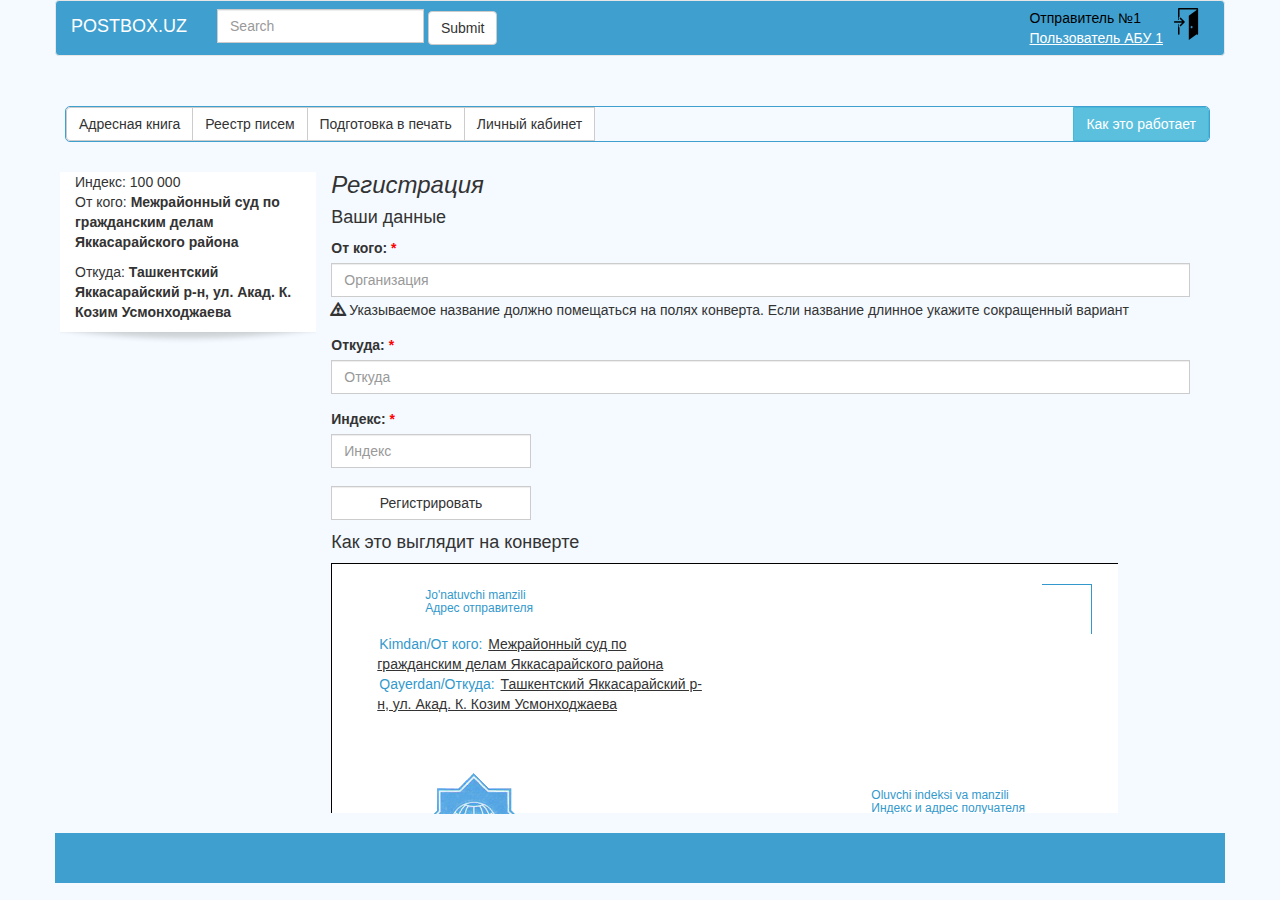
<file: index.html>
<!DOCTYPE html>
<html>

    <head>
        <meta charset="utf-8">
        <meta http-equiv="X-UA-Compatible" content="IE=edge">
        <title>НАЧАЛО РАБОТЫ С BRACKETS</title>
        <meta name="description" content="Интерактивное руководство по началу работы в Brackets.">
        <link rel="stylesheet" href="css/bootstrap.css">
        <link rel="stylesheet" href="css/style.css">
        <link rel="stylesheet" href="css/custom.css">
    </head>
    <body>
        <div class="container">
            <div class="row">
            
            <nav class="navbar navbar-default">
              <div class="container-fluid">
                <!-- Brand and toggle get grouped for better mobile display -->
                <div class="navbar-header">
                  <button type="button" class="navbar-toggle collapsed" data-toggle="collapse" data-target="#bs-example-navbar-collapse-1" aria-expanded="false">
                    <span class="sr-only">Toggle navigation</span>
                    <span class="icon-bar"></span>
                    <span class="icon-bar"></span>
                    <span class="icon-bar"></span>
                  </button>
                  <a class="navbar-brand" href="#">POSTBOX.UZ</a>
                </div>

                <!-- Collect the nav links, forms, and other content for toggling -->
                <div class="collapse navbar-collapse" id="bs-example-navbar-collapse-1">
                  <ul class="nav navbar-nav">
                    
                  </ul>
                  <form class="navbar-form navbar-left" role="search">
                    <div class="form-group">
                      <input type="text" class="form-control" placeholder="Search">
                    </div>
                    <button type="submit" class="btn btn-default">Submit</button>
                  </form>
                  <ul class="nav navbar-nav navbar-right">
                    <li>
                        <div class="userblock">
                        <div>Отправитель №1</div>
                        <div><a href="#"><u>Пользователь АБУ 1</u></a></div>
                        </div>
                    </li>
                      <li>
                        <img src="images/icons/door13.png" class="signout"/>
                      </li>
                    
                  </ul>
                </div><!-- /.navbar-collapse -->
              </div><!-- /.container-fluid -->
            </nav>
            </div>
        <div class="row cont">
            <div class="col-sm-12 col-md-12">
                <div class="btn-group topnavigation" role="group" aria-label="..." style="width:100%;">
                  <button type="button" class="btn btn-default">Адресная книга</button>
                  <button type="button" class="btn btn-default">Реестр писем</button>
                  <button type="button" class="btn btn-default">Подготовка в печать</button>
                  <button type="button" class="btn btn-default">Личный кабинет</button>
                    <button type="button" class="btn btn-info pull-right">Как это работает</button>
                </div>
            </div>
            <div class="col-sm-12 col-md-12 cont">
                <div class="col-sm-3 col-md-3" >
                    <div class="col-sm-12" id="sidebar">
                     
                        <!-- SIDEBAR -->
                        Индекс: 100 000 <br/>
                        <p>
                        От кого: <b>Межрайонный суд по гражданским делам Яккасарайского района</b>
                        </p>
                        <p>
                        Откуда: <b>Ташкентский Яккасарайский р-н, ул. Акад. К. Козим Усмонходжаева</b>
                        </p>
                    </div>
                    <img src="images/sidebshadow.png" width="100%" style="margin-top:-10px;" />
                </div>
                <div class="col-sm-9 col-md-9 content">
                    <div class="row">
                        <h3><i>Регистрация</i></h3>
                    <h4>Ваши данные</h4>
                    <form action="" method="POST">
                        <div class="form-group">
                            <label class="form-label">От кого: <span>*</span></label>
                            <input type="text" class="form-control" placeholder="Организация"/>
                            <span class="glyphicon glyphicon-warning-sign"></span> Указываемое название должно помещаться на полях конверта. Если название длинное укажите сокращенный вариант
                        </div>
                        <div class="form-group">
                            <label class="form-label">Откуда: <span>*</span></label>
                            <input type="text" class="form-control" placeholder="Откуда"/>
                        </div>
                        <div class="form-group">
                            
                            <div class="col-md-3" style="padding-left:0px;">
                                <label class="form-label">Индекс: <span>*</span></label>
                                <input type="text" class="form-control" placeholder="Индекс" />
                            
                            </div>
                            <div class="row"></div>
                            
                        </div>
                        <div class="form-group">
                            <div class="col-md-3" style="padding-left:0px;">
                                <input type="submit" value="Регистрировать" class="btn btn-default form-control"/>
                            </div>
                            <br/>
                        </div>
                    </form>
                    </div>
                    
                    <div class="row">
                        <h4>Как это выглядит на конверте</h4>
                        <div class="col-md-11 convert">
                        
                            <div class="col-md-1">
                                
                            </div>
                            <div class="col-md-9">
                                <h6>Jo'natuvchi manzili<br/>Адрес отправителя</h6>
                            </div>
                            <div class="col-md-2">
                                <div class="cright"></div>
                            </div>
                            <div class="row" id="cnv_from">
                                <div class="col-md-6">
                                    <div class="cnv_sender">
                                    <span>Kimdan/От кого: </span><u> Межрайонный суд по гражданским делам Яккасарайского района</u>
                                        <br/>
                                    <span>Qayerdan/Откуда: </span><u>Ташкентский Яккасарайский р-н, ул. Акад. К. Козим Усмонходжаева</u>
                                    </div>
                                </div>
                            </div>
                            <div class="row" id="cnv_footer">
                                <div class="col-md-1"></div>
                                <div class="col-md-7"><img src="images/znakPochty.png" class="img"/></div>
                                <div class="col-md-3"><h6>Oluvchi indeksi va manzili<br/>Индекс и адрес получателя</h6></div>
                        
                        </div>
                        
                    </div>
                    
                </div>
            </div>
            
        </div>
            
        </div>
            
            <!-- Convert part -->
        <div class="row" id="footer"></div>
        </div>
    </body>
</html>
</file>
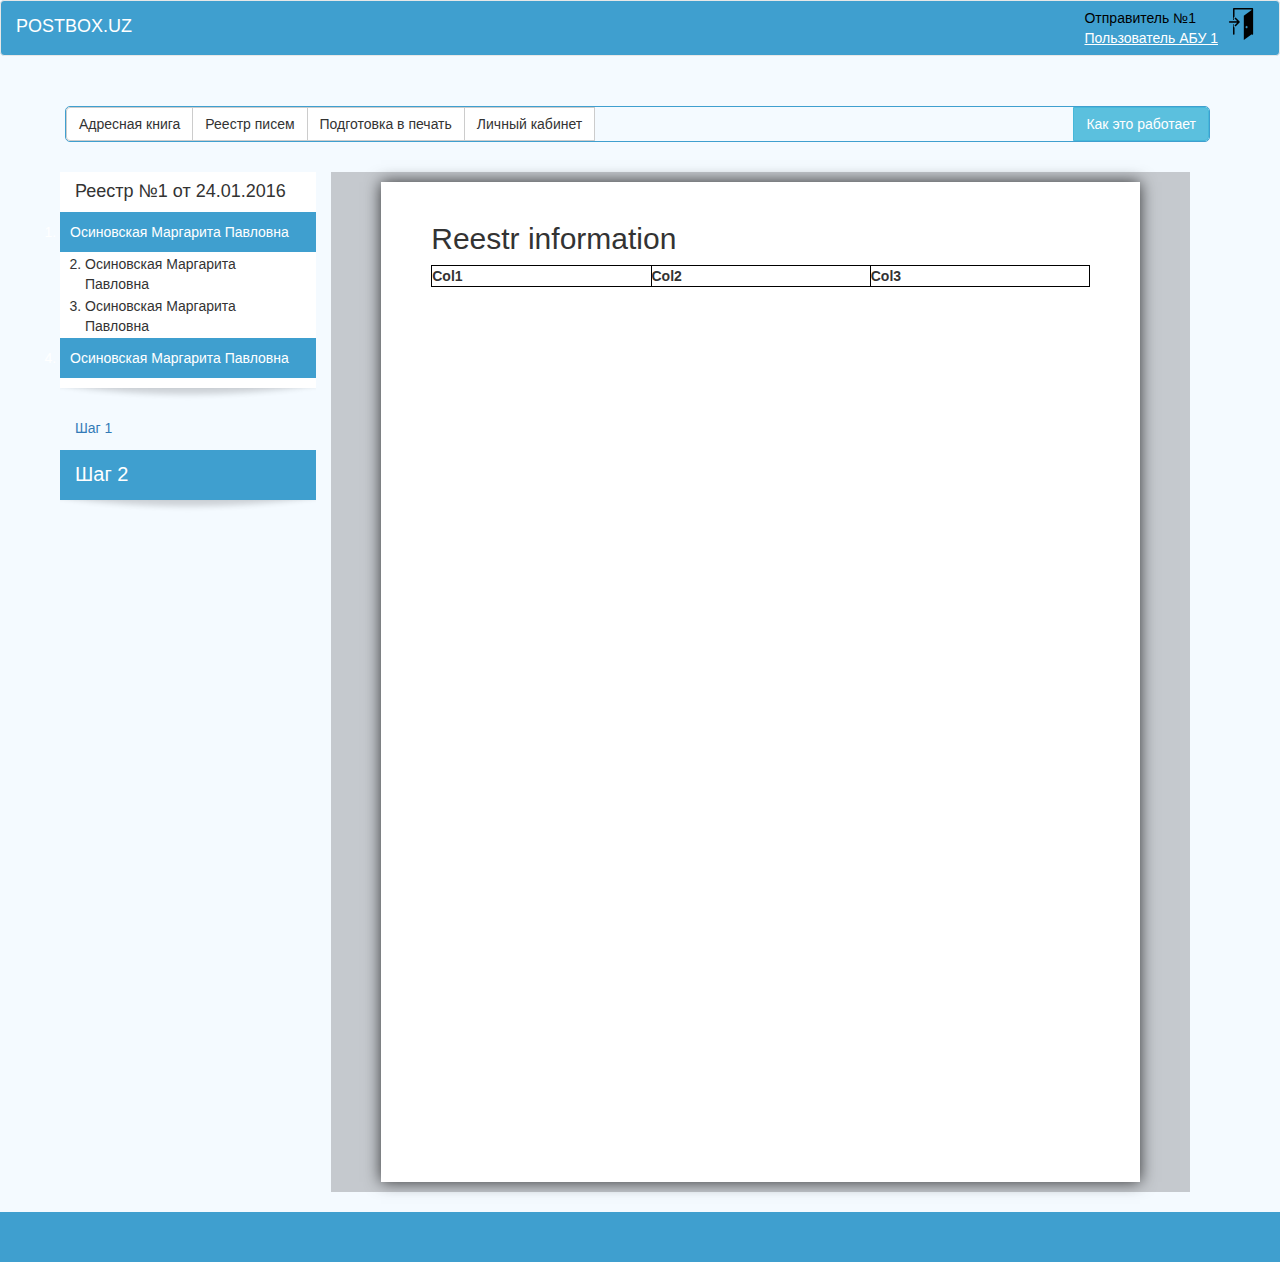
<file: Reestr.html>
<!DOCTYPE html>
<html>

    <head>
        <meta charset="utf-8">
        <meta http-equiv="X-UA-Compatible" content="IE=edge">
        <title>НАЧАЛО РАБОТЫ С BRACKETS</title>
        <meta name="description" content="Интерактивное руководство по началу работы в Brackets.">
        <link rel="stylesheet" href="css/bootstrap.css">
        <link rel="stylesheet" href="css/style.css">
        <link rel="stylesheet" href="css/custom.css">
    </head>
    <body>
              
            
            <nav class="navbar navbar-default">
              <div class="container-fluid">
                <!-- Brand and toggle get grouped for better mobile display -->
                <div class="navbar-header">
                  <button type="button" class="navbar-toggle collapsed" data-toggle="collapse" data-target="#bs-example-navbar-collapse-1" aria-expanded="false">
                    <span class="sr-only">Toggle navigation</span>
                    <span class="icon-bar"></span>
                    <span class="icon-bar"></span>
                    <span class="icon-bar"></span>
                  </button>
                  <a class="navbar-brand" href="#">POSTBOX.UZ</a>
                </div>

                <!-- Collect the nav links, forms, and other content for toggling -->
                <div class="collapse navbar-collapse" id="bs-example-navbar-collapse-1">
                  <ul class="nav navbar-nav">
                    
                  </ul>
                  
                  <ul class="nav navbar-nav navbar-right">
                    <li>
                        <div class="userblock">
                        <div>Отправитель №1</div>
                        <div><a href="#"><u>Пользователь АБУ 1</u></a></div>
                        </div>
                    </li>
                      <li>
                        <img src="images/icons/door13.png" class="signout"/>
                      </li>
                    
                  </ul>
                </div><!-- /.navbar-collapse -->
              </div><!-- /.container-fluid -->
            </nav>
           
        <div class="container">
      
        <div class="row cont">
            <div class="col-sm-12 col-md-12">
                <div class="btn-group topnavigation" role="group" aria-label="..." style="width:100%;">
                  <button type="button" class="btn btn-default">Адресная книга</button>
                  <button type="button" class="btn btn-default">Реестр писем</button>
                  <button type="button" class="btn btn-default">Подготовка в печать</button>
                  <button type="button" class="btn btn-default">Личный кабинет</button>
                    <button type="button" class="btn btn-info pull-right">Как это работает</button>
                </div>
            </div>
            <div class="col-sm-12 col-md-12 cont">
                <div class="col-sm-3 col-md-3" >
                    <div class="col-sm-12" id="sidebar">
                     
                        <!-- SIDEBAR -->
                        <h4>Реестр №1 от 24.01.2016</h4>
                        <ul>
                            <li class="active">
                                Осиновская Маргарита Павловна
                            </li>
                            <li>
                                Осиновская Маргарита Павловна
                            </li>
                            <li>
                                Осиновская Маргарита Павловна
                            </li>
                            <li class="active">
                                Осиновская Маргарита Павловна
                            </li>
                        </ul>
                    </div>
                    <img src="images/sidebshadow.png" width="100%" style="margin-top:-10px;" />
                    
                    <div class="col-sm-12">
                     
                        <ul class="nav nav-pills nav-stacked">
                            <li role="presentation" class=""><a href="#">Шаг 1</a></li>
                            <li role="presentation" class="active"><a href="#">Шаг 2</a></li>
                            
                        </ul>
                    </div>
                    <img src="images/sidebshadow.png" width="100%" style="margin-top:-10px;" />
                </div>
                <div class="col-sm-9 col-md-9 content">
                    <div class="row">
                    
                        <div class="rpageBack">
                            <div class="rpage">
                                <!-- Template header -->
                                <h2> Reestr information</h2>
                                <!-- table template -->
                                <table>
                                    <tr>
                                    <th>Col1</th>
                                    <th>Col2</th>
                                    <th>Col3</th>
                                    
                                    </tr>
                                    
                                </table>
                                
                                
                            </div>

                        </div>
                    
                    </div>
                        
            </div>
            
        </div>
            
        </div>
            
            <!-- Convert part -->
        
        </div>
        <div class="row" id="footer"></div>
    </body>
</html>
</file>
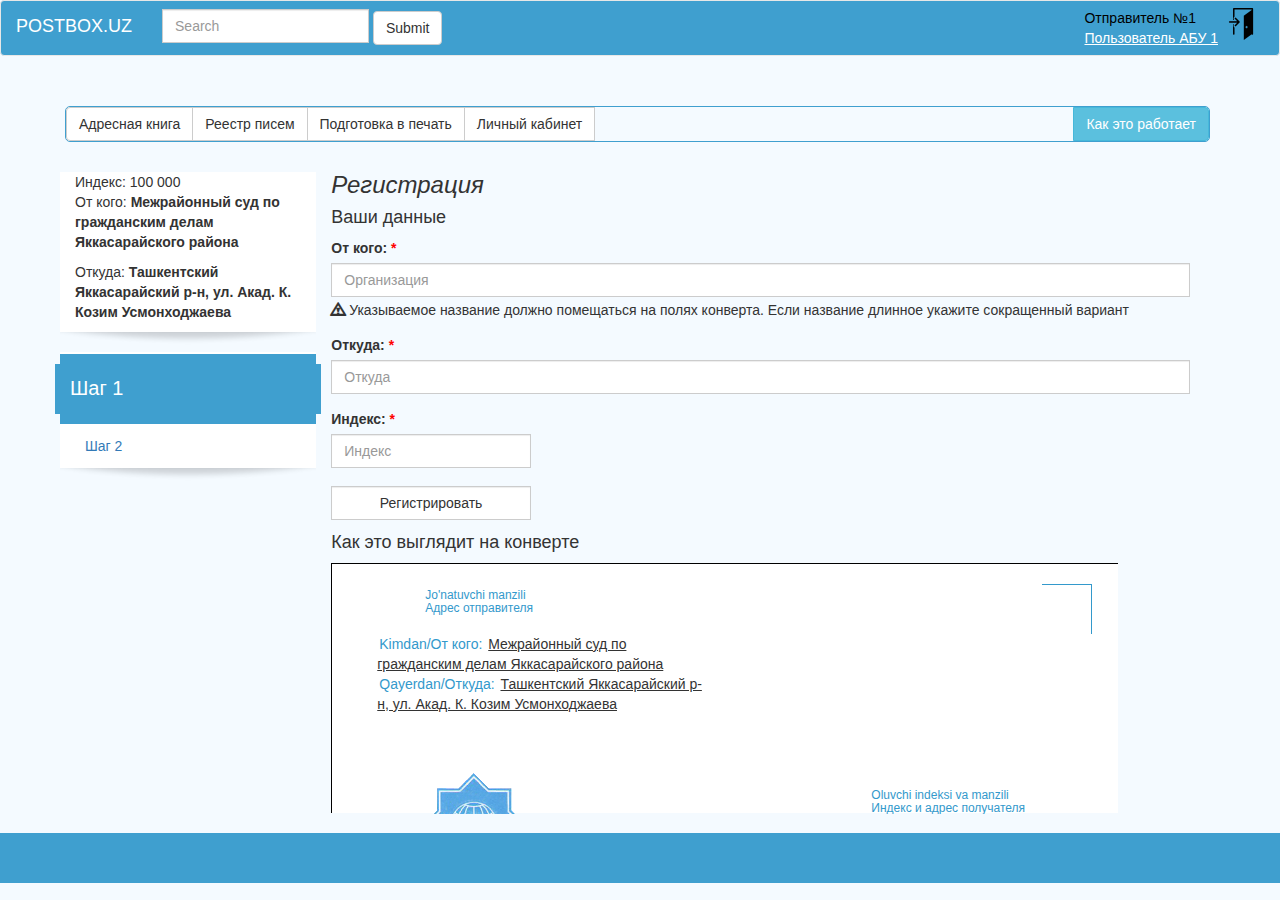
<file: Registration.html>
<!DOCTYPE html>
<html>

    <head>
        <meta charset="utf-8">
        <meta http-equiv="X-UA-Compatible" content="IE=edge">
        <title>НАЧАЛО РАБОТЫ С BRACKETS</title>
        <meta name="description" content="Интерактивное руководство по началу работы в Brackets.">
        <link rel="stylesheet" href="css/bootstrap.css">
        <link rel="stylesheet" href="css/style.css">
        <link rel="stylesheet" href="css/custom.css">
    </head>
    <body>
              
            
            <nav class="navbar navbar-default">
              <div class="container-fluid">
                <!-- Brand and toggle get grouped for better mobile display -->
                <div class="navbar-header">
                  <button type="button" class="navbar-toggle collapsed" data-toggle="collapse" data-target="#bs-example-navbar-collapse-1" aria-expanded="false">
                    <span class="sr-only">Toggle navigation</span>
                    <span class="icon-bar"></span>
                    <span class="icon-bar"></span>
                    <span class="icon-bar"></span>
                  </button>
                  <a class="navbar-brand" href="#">POSTBOX.UZ</a>
                </div>

                <!-- Collect the nav links, forms, and other content for toggling -->
                <div class="collapse navbar-collapse" id="bs-example-navbar-collapse-1">
                  <ul class="nav navbar-nav">
                    
                  </ul>
                  <form class="navbar-form navbar-left" role="search">
                    <div class="form-group">
                      <input type="text" class="form-control" placeholder="Search">
                    </div>
                    <button type="submit" class="btn btn-default">Submit</button>
                  </form>
                  <ul class="nav navbar-nav navbar-right">
                    <li>
                        <div class="userblock">
                        <div>Отправитель №1</div>
                        <div><a href="#"><u>Пользователь АБУ 1</u></a></div>
                        </div>
                    </li>
                      <li>
                        <img src="images/icons/door13.png" class="signout"/>
                      </li>
                    
                  </ul>
                </div><!-- /.navbar-collapse -->
              </div><!-- /.container-fluid -->
            </nav>
           
        <div class="container">
      
        <div class="row cont">
            <div class="col-sm-12 col-md-12">
                <div class="btn-group topnavigation" role="group" aria-label="..." style="width:100%;">
                  <button type="button" class="btn btn-default">Адресная книга</button>
                  <button type="button" class="btn btn-default">Реестр писем</button>
                  <button type="button" class="btn btn-default">Подготовка в печать</button>
                  <button type="button" class="btn btn-default">Личный кабинет</button>
                    <button type="button" class="btn btn-info pull-right">Как это работает</button>
                </div>
            </div>
            <div class="col-sm-12 col-md-12 cont">
                <div class="col-sm-3 col-md-3" >
                    <div class="col-sm-12" id="sidebar">
                     
                        <!-- SIDEBAR -->
                        Индекс: 100 000 <br/>
                        <p>
                        От кого: <b>Межрайонный суд по гражданским делам Яккасарайского района</b>
                        </p>
                        <p>
                        Откуда: <b>Ташкентский Яккасарайский р-н, ул. Акад. К. Козим Усмонходжаева</b>
                        </p>
                    </div>
                    <img src="images/sidebshadow.png" width="100%" style="margin-top:-10px;" />
                    
                    <div class="col-sm-12" id="sidebar">
                     
                        <ul class="nav nav-pills nav-stacked">
                            <li role="presentation" class="active"><a href="#">Шаг 1</a></li>
                            <li role="presentation" class=""><a href="#">Шаг 2</a></li>
                            
                        </ul>
                    </div>
                    <img src="images/sidebshadow.png" width="100%" style="margin-top:-10px;" />
                </div>
                <div class="col-sm-9 col-md-9 content">
                    <div class="row">
                        <h3><i>Регистрация</i></h3>
                    <h4>Ваши данные</h4> 
                    <form action="" method="POST">
                        <div class="form-group">
                            <label class="form-label">От кого: <span>*</span></label>
                            <input type="text" class="form-control" placeholder="Организация"/>
                            <span class="glyphicon glyphicon-warning-sign"></span> Указываемое название должно помещаться на полях конверта. Если название длинное укажите сокращенный вариант
                        </div>
                        <div class="form-group">
                            <label class="form-label">Откуда: <span>*</span></label>
                            <input type="text" class="form-control" placeholder="Откуда"/>
                        </div>
                        <div class="form-group">
                            
                            <div class="col-md-3" style="padding-left:0px;">
                                <label class="form-label">Индекс: <span>*</span></label>
                                <input type="text" class="form-control" placeholder="Индекс" />
                            
                            </div>
                            <div class="row"></div>
                            
                        </div>
                        <div class="form-group">
                            <div class="col-md-3" style="padding-left:0px;">
                                <input type="submit" value="Регистрировать" class="btn btn-default form-control"/>
                            </div>
                            <br/>
                        </div>
                    </form>
                    </div>
                    
                    <div class="row">
                        <h4>Как это выглядит на конверте</h4>
                        <div class="col-md-11 convert">
                        
                            <div class="col-md-1">
                                
                            </div>
                            <div class="col-md-9">
                                <h6>Jo'natuvchi manzili<br/>Адрес отправителя</h6>
                            </div>
                            <div class="col-md-2">
                                <div class="cright"></div>
                            </div>
                            <div class="row" id="cnv_from">
                                <div class="col-md-6">
                                    <div class="cnv_sender">
                                    <span>Kimdan/От кого: </span><u> Межрайонный суд по гражданским делам Яккасарайского района</u>
                                        <br/>
                                    <span>Qayerdan/Откуда: </span><u>Ташкентский Яккасарайский р-н, ул. Акад. К. Козим Усмонходжаева</u>
                                    </div>
                                </div>
                            </div>
                            <div class="row" id="cnv_footer">
                                <div class="col-md-1"></div>
                                <div class="col-md-7"><img src="images/znakPochty.png" class="img"/></div>
                                <div class="col-md-3"><h6>Oluvchi indeksi va manzili<br/>Индекс и адрес получателя</h6></div>
                        
                        </div>
                        
                    </div>
                    
                </div>
            </div>
            
        </div>
            
        </div>
            
            <!-- Convert part -->
        
        </div>
        <div class="row" id="footer"></div>
    </body>
</html>
</file>
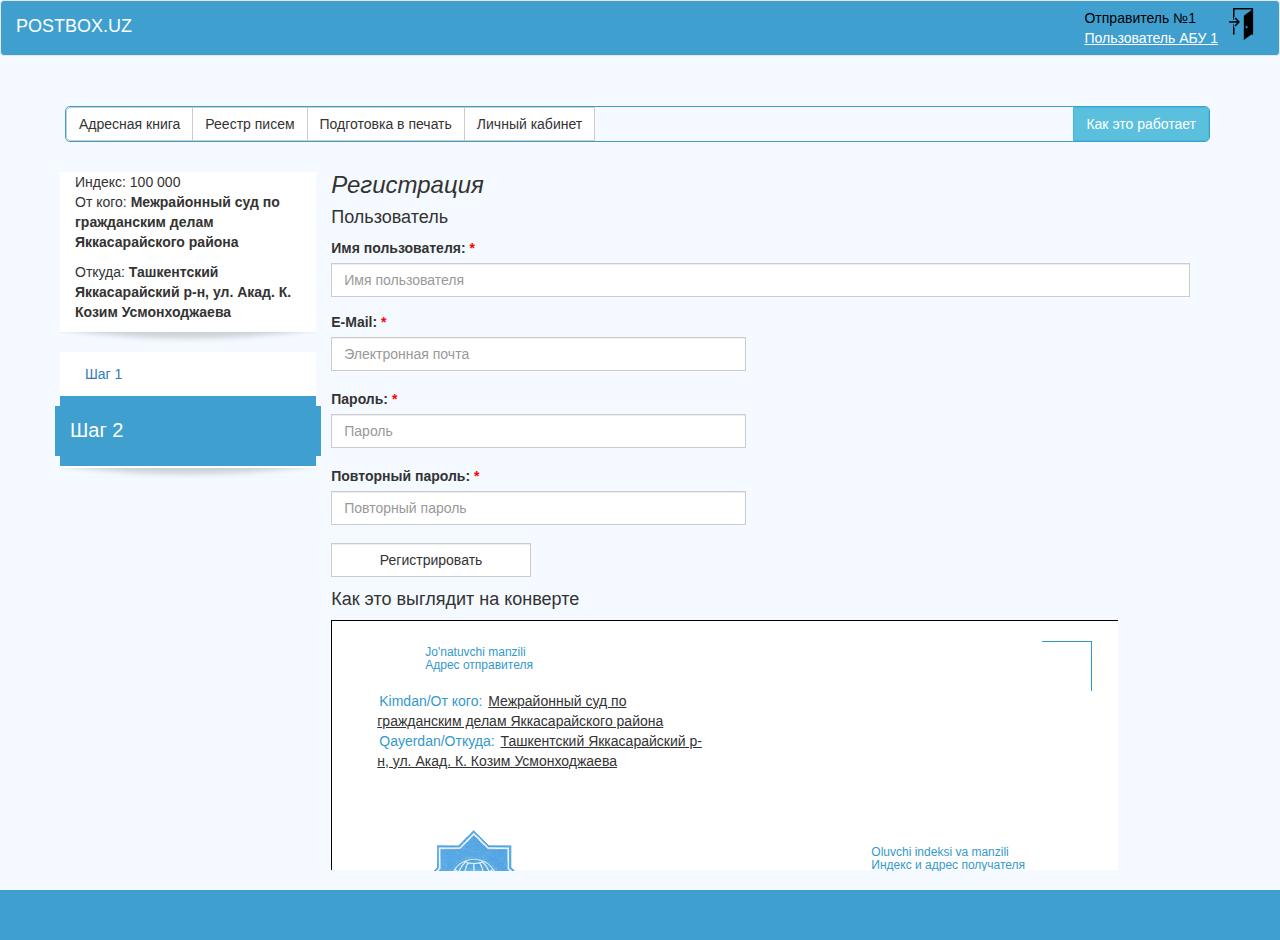
<file: Registration_2.html>
<!DOCTYPE html>
<html>

    <head>
        <meta charset="utf-8">
        <meta http-equiv="X-UA-Compatible" content="IE=edge">
        <title>НАЧАЛО РАБОТЫ С BRACKETS</title>
        <meta name="description" content="Интерактивное руководство по началу работы в Brackets.">
        <link rel="stylesheet" href="css/bootstrap.css">
        <link rel="stylesheet" href="css/style.css">
        <link rel="stylesheet" href="css/custom.css">
    </head>
    <body>
              
            
            <nav class="navbar navbar-default">
              <div class="container-fluid">
                <!-- Brand and toggle get grouped for better mobile display -->
                <div class="navbar-header">
                  <button type="button" class="navbar-toggle collapsed" data-toggle="collapse" data-target="#bs-example-navbar-collapse-1" aria-expanded="false">
                    <span class="sr-only">Toggle navigation</span>
                    <span class="icon-bar"></span>
                    <span class="icon-bar"></span>
                    <span class="icon-bar"></span>
                  </button>
                  <a class="navbar-brand" href="#">POSTBOX.UZ</a>
                </div>

                <!-- Collect the nav links, forms, and other content for toggling -->
                <div class="collapse navbar-collapse" id="bs-example-navbar-collapse-1">
                  <ul class="nav navbar-nav">
                    
                  </ul>
                  
                  <ul class="nav navbar-nav navbar-right">
                    <li>
                        <div class="userblock">
                        <div>Отправитель №1</div>
                        <div><a href="#"><u>Пользователь АБУ 1</u></a></div>
                        </div>
                    </li>
                      <li>
                        <img src="images/icons/door13.png" class="signout"/>
                      </li>
                    
                  </ul>
                </div><!-- /.navbar-collapse -->
              </div><!-- /.container-fluid -->
            </nav>
           
        <div class="container">
      
        <div class="row cont">
            <div class="col-sm-12 col-md-12">
                <div class="btn-group topnavigation" role="group" aria-label="..." style="width:100%;">
                  <button type="button" class="btn btn-default">Адресная книга</button>
                  <button type="button" class="btn btn-default">Реестр писем</button>
                  <button type="button" class="btn btn-default">Подготовка в печать</button>
                  <button type="button" class="btn btn-default">Личный кабинет</button>
                    <button type="button" class="btn btn-info pull-right">Как это работает</button>
                </div>
            </div>
            <div class="col-sm-12 col-md-12 cont">
                <div class="col-sm-3 col-md-3" >
                    <div class="col-sm-12" id="sidebar">
                     
                        <!-- SIDEBAR -->
                        Индекс: 100 000 <br/>
                        <p>
                        От кого: <b>Межрайонный суд по гражданским делам Яккасарайского района</b>
                        </p>
                        <p>
                        Откуда: <b>Ташкентский Яккасарайский р-н, ул. Акад. К. Козим Усмонходжаева</b>
                        </p>
                    </div>
                    <img src="images/sidebshadow.png" width="100%" style="margin-top:-10px;" />
                    
                    <div class="col-sm-12" id="sidebar">
                     
                        <ul class="nav nav-pills nav-stacked">
                            <li role="presentation" class=""><a href="#">Шаг 1</a></li>
                            <li role="presentation" class="active"><a href="#">Шаг 2</a></li>
                            
                        </ul>
                    </div>
                    <img src="images/sidebshadow.png" width="100%" style="margin-top:-10px;" />
                </div>
                <div class="col-sm-9 col-md-9 content">
                    <div class="row">
                        <h3><i>Регистрация</i></h3>
                    <h4>Пользователь</h4> 
                    <form action="" method="POST">
                        <div class="form-group">
                            <label class="form-label">Имя пользователя: <span>*</span></label>
                            <input type="text" class="form-control" placeholder="Имя пользователя"/>
                            
                        </div>
                        <div class="form-group">

                            <div class="col-md-6" style="padding-left:0px;">

                            <label class="form-label">E-Mail: <span>*</span></label>
                            <input type="text" class="form-control" placeholder="Электронная почта"/>
                            </div>
                            <div class="row"></div>
                        </div>
                        <div class="form-group">
                            
                            <div class="col-md-6" style="padding-left:0px;">
                                <label class="form-label">Пароль: <span>*</span></label>
                                <input type="text" class="form-control" placeholder="Пароль" />
                            
                            </div>
                            <div class="row"></div>
                            
                        </div>
                        <div class="form-group">
                            <div class="col-md-6" style="padding-left:0px;">
                                <label class="form-label">Повторный пароль: <span>*</span></label>
                                <input type="text" class="form-control" placeholder="Повторный пароль" />
                            
                            </div>
                            
                            <div class="row"></div>
                        </div>
                        <div class="form-group">
                            <div class="col-md-3" style="padding-left:0px;">
                                <input type="submit" value="Регистрировать" class="btn btn-default form-control"/>
                            </div>
                            
                            <br/>
                        </div>
                    </form>
                    </div>
                    
                    <div class="row">
                        <h4>Как это выглядит на конверте</h4>
                        <div class="col-md-11 convert">
                        
                            <div class="col-md-1">
                                
                            </div>
                            <div class="col-md-9">
                                <h6>Jo'natuvchi manzili<br/>Адрес отправителя</h6>
                            </div>
                            <div class="col-md-2">
                                <div class="cright"></div>
                            </div>
                            <div class="row" id="cnv_from">
                                <div class="col-md-6">
                                    <div class="cnv_sender">
                                    <span>Kimdan/От кого: </span><u> Межрайонный суд по гражданским делам Яккасарайского района</u>
                                        <br/>
                                    <span>Qayerdan/Откуда: </span><u>Ташкентский Яккасарайский р-н, ул. Акад. К. Козим Усмонходжаева</u>
                                    </div>
                                </div>
                            </div>
                            <div class="row" id="cnv_footer">
                                <div class="col-md-1"></div>
                                <div class="col-md-7"><img src="images/znakPochty.png" class="img"/></div>
                                <div class="col-md-3"><h6>Oluvchi indeksi va manzili<br/>Индекс и адрес получателя</h6></div>
                        
                        </div>
                        
                    </div>
                    
                </div>
            </div>
            
        </div>
            
        </div>
            
            <!-- Convert part -->
        
        </div>
        <div class="row" id="footer"></div>
    </body>
</html>
</file>
<file: css/style.css>
body{
    background-color: #f4faff;
}
.top{
    height: 50px;
    padding:10px 50px;
}
.cont{
    
    padding-top: 30px;
    margin-left: -20px;
}
#sidebar{
    background-color: white;
    margin-bottom: 0px;
    margin-left: 0px;
    
}

#sidebar ul{
    list-style: decimal;
    padding-left: 10px;
}
#sidebar ul li{
    margin: 2px 0px;
}
#sidebar ul li.active, #sidebar ul li:hover{
    background-color: #3f9fcf;
    color: #fff;
    margin-left:-25px;
    margin-right: -15px;
    padding: 10px 10px;
}
.signout{
    position: relative;
    
    margin: 7px;
    width: 32px;
    height: 32px;
    float:right;
    
}
.userblock{
    margin: 7px 0px;
}
.topnavigation{
    border: 1px solid #3f9fcf;
    border-radius: 5px;
}

.content h3{
    margin-top: 0px;
}
.convert{
    border-left:1px solid #000;
    border-top:1px solid #000;
    height: 250px;
    background-color: #fff;
    
}
.convert h6{
    color: #3399cc;
    margin-top: 25px;
}
.convert .cright{
    border-right:1px solid #3399cc;
    border-top:1px solid #3399cc;
    width:50px;
    height:50px;
    margin-top: 20px;
    margin-left:50px;
}
.convert .cnv_sender{
    margin-left: 30px;
    
}
.convert .cnv_sender span{
    color: #3399cc;
    margin:2px;
}
.convert .img {
transform:          rotate(-90deg);
-ms-transform:      rotate(-90deg);
-moz-transform:     rotate(-90deg);
-webkit-transform:  rotate(-90deg);
-o-transform:       rotate(-90deg);
    
}
.convert .znak{
    overflow: hidden;
}
#cnv_from{
    height:200px;
}
#cnv_footer{
    height:50px;
    overflow: hidden;
}
#footer{
    height:50px;
    background-color: #3f9fcf;
    margin-top: 20px;
}
.content .form-label span{
    color:red;
}
.rpageBack{
    background-color: #c5c9ce;
    padding: 10px 50px;
        
}
.rpage{
    background-color: #fff;
    -webkit-box-shadow: 0px 0px 15px 0px rgba(0,0,0,0.75);
-moz-box-shadow: 0px 0px 15px 0px rgba(0,0,0,0.75);
box-shadow: 0px 0px 15px 0px rgba(0,0,0,0.75);
    padding:20px 50px;
    height: 1000px;
}
.rpage table{
    width:100%;
    
}

.rpage table th{
    border: 1px solid #000;
    max-height: 50px;
}
</file>
<file: css/custom.css>
.form-control{
    border-radius: 0px;
    margin-bottom: 3px;
}
.navbar-default .navbar-brand{
    color:#3f9fcf;
}
.topnavigation button.btn .btn-info{
    background-color: #3f9fcf;
}

.nav-pills > li > a{
    border-radius: 0px;
    margin-left: -15px;
    margin-right: -15px;
}
.nav-pills > li.active >a
{
    background-color: #3f9fcf;
    
    height: 50px;
    font-size: 20px;
}
.navbar-default{
    color: #000;
    background-color: #3f9fcf;
}
.navbar-default a{
    color: #fff;
}
.navbar-default a.navbar-brand{
    color: #fff;
}
</file>
